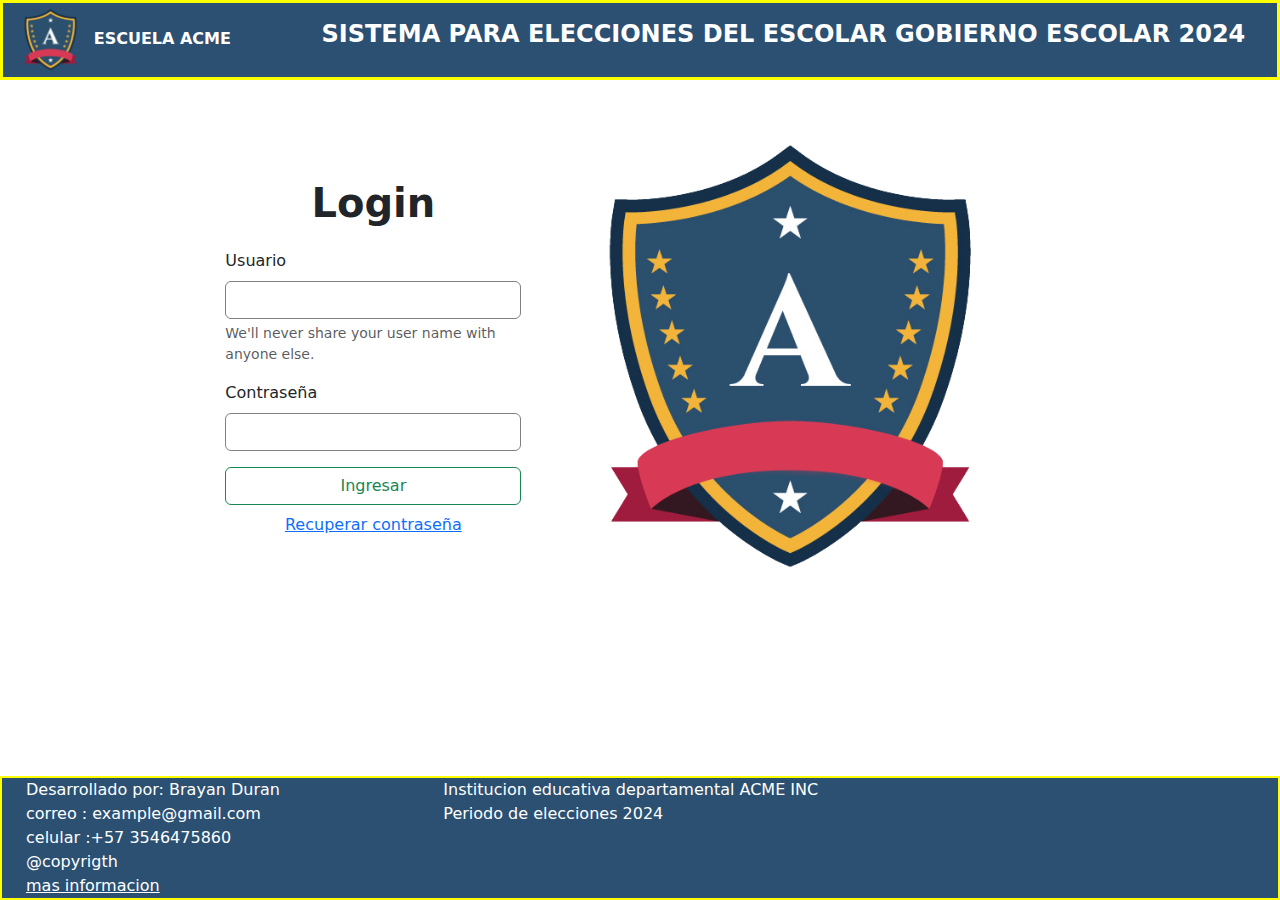
<file: html/login.html>
<!DOCTYPE html>
<html lang="en">
<head>
    <meta charset="UTF-8">
    <link href="https://cdn.jsdelivr.net/npm/bootstrap@5.3.3/dist/css/bootstrap.min.css" rel="stylesheet" integrity="sha384-QWTKZyjpPEjISv5WaRU9OFeRpok6YctnYmDr5pNlyT2bRjXh0JMhjY6hW+ALEwIH" crossorigin="anonymous">
    <link rel="stylesheet" href="../css/stylesLogi_1.css">
    <link rel="stylesheet" href="../css/styleLogin.css">
    <link rel="stylesheet" href="../css/styleLogin.css">
    <link rel="icon" href="/img/Escudo_ACME.png">
    <meta name="viewport" content="width=device-width, initial-scale=1.0">
    <title>Login</title>
</head>
<body>

    <header>
        <div class="container-fluid container-header">
            <div class="row">
                <div class="col col-sm-3 col-md-3 col-lg-3">
                    <img class="shield-school" src="../img/Escudo_ACME.png" alt="">
                    <a href="../index.html" class="name-school">ESCUELA ACME</a>
                </div>
                <div class="col col-sm-8  col-md-9 col-lg-9 tag-name-div">
                    <p class="tag-name">SISTEMA PARA ELECCIONES DEL ESCOLAR GOBIERNO ESCOLAR 2024</p>
                </div>

            </div>
        </div>
    </header>    

    <div class="container-fluid principal-container ">
        <div class="row row-principal justify-content-center ">
            <div class="col-3 d-flex flex-column align-content-center container-form justify-content-center">
                <p class="login-text text-center">Login</p>
                <form class="d-flex flex-column   justify-content-center" action="">
                    <div class="mb-3">
                        <label for="userPrincipal" class="form-label">Usuario</label>
                        <input type="email" class="form-control" id="userPrincipal" aria-describedby="emailHelp">
                        <div id="emailHelp" class="form-text">We'll never share your user name with anyone else.</div>
                      </div>
                      <div class="mb-3">
                        <label for="password" class="form-label">Contraseña</label>
                        <input type="password" class="form-control" id="password">
                      </div>
                    <button  onclick="login()" type="button" class="btn btn-outline-success" id="buttonLogin">Ingresar</button>
                </form>
                <a  class="forgot-password text-center m-2 " href="">Recuperar contraseña</a>
            </div>
            <div class="col-5 container-escudo-login">
                <img class="img-escudo-login w-100" src="../img/Escudo_ACME.png" alt="imagen escudo de la institucion">
            </div>
        </div>
    </div>

    <div class="container-fluid footer">
        <footer class="container-fluid">
            <div class="row">
                <div class="col col-sm-6 col-md-4 ">
                    <p class = "text-footer">Desarrollado por: Brayan Duran</p>
                    <p class="text-footer">correo : example@gmail.com</p>
                    <p class="text-footer">celular :+57 3546475860</p>
                    <p class="text-footer">@copyrigth</p>
                    <a class="text-footer" href="">mas informacion</a>
                </div>
                <div class="col col-sm-6 col-md-4 ">
                    <p class = "text-footer">Institucion educativa departamental ACME INC</p>
                    <p class="text-footer">Periodo de elecciones 2024</p>
                </div>
            </div>
        </footer>
    </div>

    <script src="../js/funtionsLogin.js"></script>

</body>
</html>
</file>
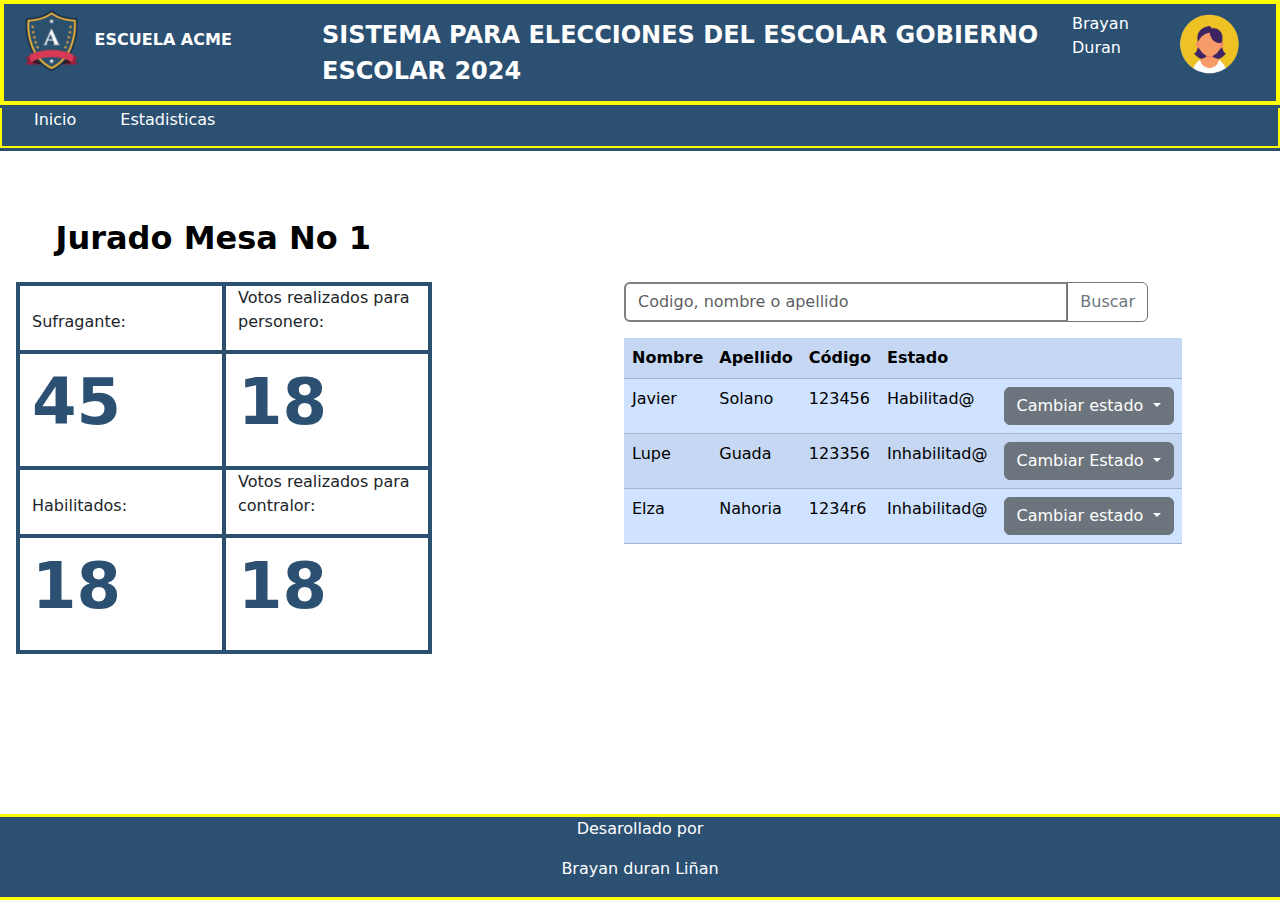
<file: html/page2.html>
<!DOCTYPE html>
<html lang="en">
<head>
    <meta charset="UTF-8">
    <link href="https://cdn.jsdelivr.net/npm/bootstrap@5.3.3/dist/css/bootstrap.min.css" rel="stylesheet" integrity="sha384-QWTKZyjpPEjISv5WaRU9OFeRpok6YctnYmDr5pNlyT2bRjXh0JMhjY6hW+ALEwIH" crossorigin="anonymous">
    <link rel="stylesheet" href="../css/stylesLogi_1.css">
    <link rel="stylesheet" href="../css/stylepage2.css">
    <meta name="viewport" content="width=device-width, initial-scale=1.0">
    <link rel="icon" href="../img/Escudo_ACME.png">
    <title>Sistemas de Votaciones</title>
</head>
<body>
   <header>
        <div class="container-fluid content-header">
            <div class="row ">
                <div class="col col-sm-3 col-md-3 col-lg-3">
                    <img class="shield-school" src="../img/Escudo_ACME.png" alt="">
                    <a href="../index.html" class="name-school">ESCUELA ACME</a>
                </div>
                <div class="col col-sm-7  col-md-7 col-lg-7 tag-name-div ">
                    <p class="tag-name">SISTEMA PARA ELECCIONES DEL ESCOLAR GOBIERNO ESCOLAR 2024</p>
                </div>
                <div class="col col-md-2 col-sm-2">
                    <div class="contenedor-user">
                        <div class="row">
                            <div class="col-6 p-2 ">
                                <p class="name-user">Brayan Duran</p>
                            </div>
                            <div class="col-6 p-2 ">
                                <img class="img-user" src="../img/acme_foto1.png" alt="">        
                            </div>
                        </div>
                    </div>
                </div>

            </div>
        </div>
    </header>

    <div class="container-nav">
        <div class="container-fluid">
            <div class="row nav" >
                <div class="col col-sm-1  col-md-1 col-lg-1 div-nav">
                    <a href="../index.html"  class="text-nav">Inicio</a>
                </div>
                <div class="col-1 col-sm-1  col-md-1 col-lg-1 div-nav div-nav">
                    <a class="text-nav">Estadisticas</a>
                </div>
            </div>
        </div>
    </div>

    <div class="container-fluid">
        <div class="row container-text-jurado">
            <div class="col-4 ">
                <p class="text-jurado">Jurado Mesa No <span class="number-table">1</span></p>
            </div>
        </div>
        <div class="row container-number-votes m-1 ">
            <div class="col col-sm-12 col-md-5 col-lg-4 col-stats">
                <div class="row">
                    <div class="col col-stats">
                        <p class="suffragant">Sufragante:</p>
                    </div>
                    <div class="col col-stats">
                        <p>Votos realizados para personero:</p>
                    </div>
                </div>
                <div class="row">
                    <div class="col col-stats">
                        <p class="number-suffragant number-select">45</p>
                    </div>
                    <div class="col col-stats">
                        <p class="number-votes-personero number-select">18</p>
                    </div>
                </div>
                <div class="row">
                    <div class="col col-stats habilitados">
                        <p>Habilitados:</p> 
                    </div>
                    <div class="col col-stats">
                        <p>Votos realizados para contralor:</p>
                    </div>
                </div>
                <div class="row">
                    <div class="col col-stats">
                        <p class="number-habilitados number-select">18</p>
                    </div>
                    <div class="col col-stats">
                        <p class="number-votes-contralor number-select">18</p>
                    </div>
                </div>
            </div>
            <div class="col-sm-12 col-md-6 col-lg-7 input-code-container">
                <div class="row">
                    <div class="input-group mb-3">
                        <input type="text" class="form-control" placeholder="Codigo, nombre o apellido" aria-label="Recipient's username" aria-describedby="button-addon2">
                        <button class="btn btn-outline-secondary" type="button" id="button-addon2">Buscar</button>
                    </div>
                </div>
               <div class="row">
                    <div class="col col-12 ">
                        <table class="table table-striped"> 
                            <tr class="table-primary">
                                <td class="table-primary"><b>Nombre</b></td>
                                <td class="table-primary "><b>Apellido</b></td>
                                <td class="table-primary "><b>Código</b></td>
                                <td class="table-primary "><b>Estado</b></td>
                                <td class="table-primary "></td>
                            </tr>
                            <tr class="table-primary">
                                <td class="table-primary">Javier</td>
                                <td class="table-primary ">Solano</td>
                                <td class="table-primary ">123456</td>
                                <td class="table-primary ">Habilitad@ 
                                    <td class="table-primary ">
                                        <div class="btn-group">
                                            <button class="btn btn-secondary dropdown-toggle" type="button" data-bs-toggle="dropdown" aria-expanded="false">
                                              Cambiar estado
                                            </button>
                                            <ul class="dropdown-menu">
                                              <li><a class="dropdown-item" href="#">habilitar</a></li>
                                              <li><a class="dropdown-item" href="#">inhabilitar</a></li>
                                            </ul>
                                          </div>    
                                    </td>
                            </tr>
                            <tr class="table-primary">
                                <td class="table-primary">Lupe</td>
                                <td class="table-primary ">Guada</td>
                                <td class="table-primary ">123356</td>
                                <td class="table-primary ">Inhabilitad@</td>
                                <td class="table-primary">
                                    <div class="btn-group">
                                        <button class="btn btn-secondary dropdown-toggle" type="button" data-bs-toggle="dropdown" aria-expanded="false">
                                          Cambiar Estado
                                        </button>
                                        <ul class="dropdown-menu">
                                          <li><a class="dropdown-item" href="#">habilitar</a></li>
                                          <li><a class="dropdown-item" href="#">inhabilitar</a></li>
                                        </ul>
                                      </div>
                                </td>
                            </tr>
                            <tr class="table-primary">
                                <td class="table-primary">Elza</td>
                                <td class="table-primary ">Nahoria</td>
                                <td class="table-primary ">1234r6</td>
                                <td class="table-primary ">Inhabilitad@</td>
                                <td class="table-primary ">
                                    <div class="btn-group">
                                        <button class="btn btn-secondary dropdown-toggle" type="button" data-bs-toggle="dropdown" aria-expanded="false">
                                          Cambiar estado
                                        </button>
                                        <ul class="dropdown-menu">
                                          <li><a class="dropdown-item" href="#">habilitar</a></li>
                                          <li><a class="dropdown-item" href="#">inhabilitar</a></li>
                                        </ul>
                                      </div>
                                </td>
                            </tr>

                        </table>
                    </div>
               </div>
            </div>
        </div>
        
    </div>


    <div class="container-fluid footer footer-page-2">
        <footer class="container-fluid">
            <p class="text-footer">Desarollado por</p>
            <p class="text-footer">Brayan duran Liñan</p>
        </footer>
    </div>

    <script src="https://cdn.jsdelivr.net/npm/bootstrap@5.3.3/dist/js/bootstrap.bundle.min.js"></script>

</body>
</html>
</file>
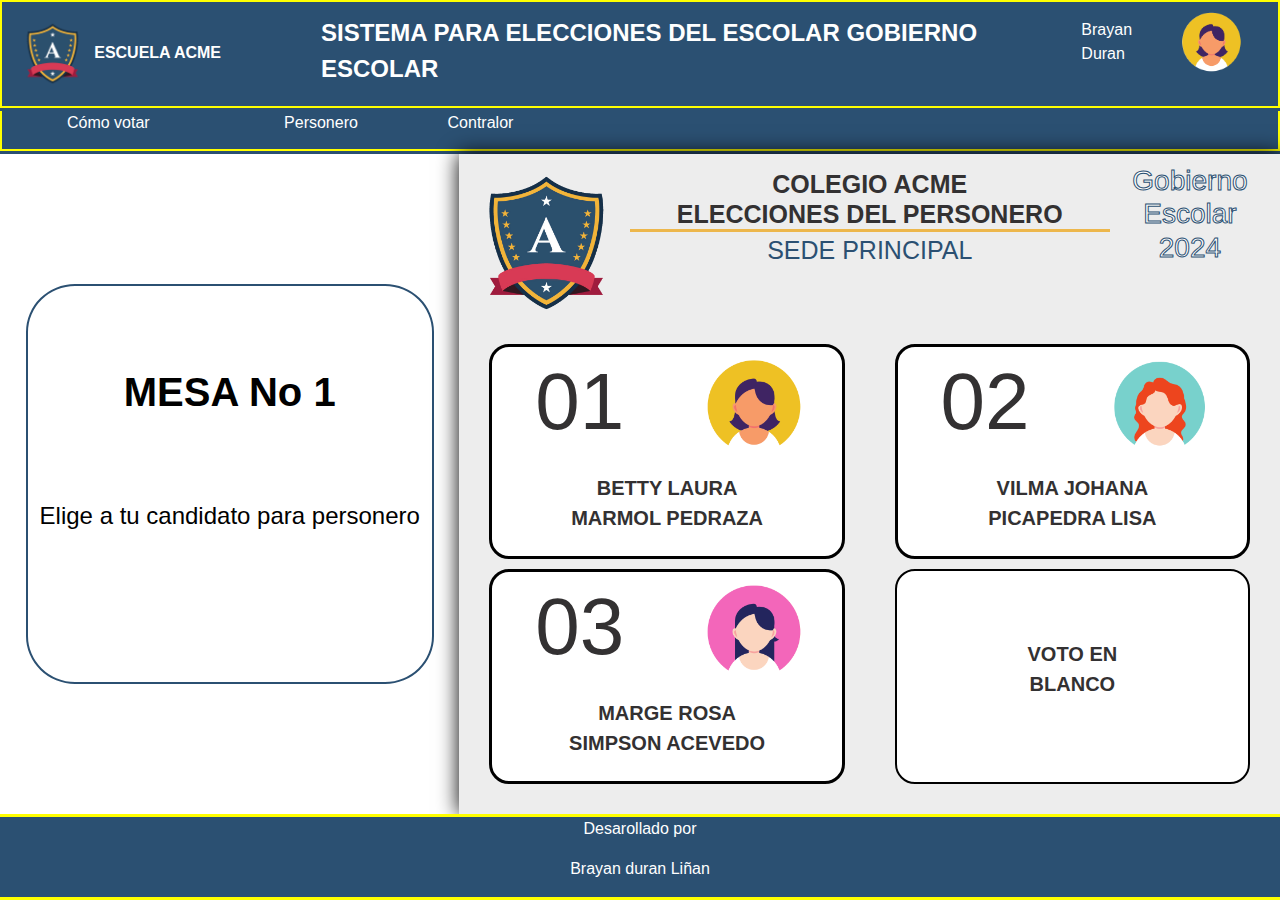
<file: html/votaciones.html>
<!DOCTYPE html>
<html lang="en">
<head>
    <meta charset="UTF-8">
    <link href="https://cdn.jsdelivr.net/npm/bootstrap@5.3.3/dist/css/bootstrap.min.css" rel="stylesheet" integrity="sha384-QWTKZyjpPEjISv5WaRU9OFeRpok6YctnYmDr5pNlyT2bRjXh0JMhjY6hW+ALEwIH" crossorigin="anonymous">
    <link rel="stylesheet" href="../css/style.css">
    <link rel="stylesheet" href="../css/stylesLogi_1.css">
    <meta name="viewport" content="width=device-width, initial-scale=1.0">
    <title>Sistema de votaciones</title>
</head>
<body >
    <header>
        <div class="container-fluid">
            <div class="row">
                <div class="col col-sm-3 col-md-3 col-lg-3 p-3">
                    <img class="shield-school" src="../img/Escudo_ACME.png" alt="">
                    <a href="../index.html" class="name-school">ESCUELA ACME</a>
                </div>
                <div class="col col-sm-7  col-md-7 col-lg-7 tag-name-div">
                    <p class="tag-name">SISTEMA PARA ELECCIONES DEL ESCOLAR GOBIERNO ESCOLAR</p>
                </div>
                <div class="col col-md-2 col-sm-2">
                    <div class="contenedor-user">
                        <div class="row">
                            <div class="col-6 p-3  ">
                                <p class="name-user">Brayan Duran</p>
                            </div>
                            <div class="col-6 p-2 ">
                                <img class="img-user" src="../img/acme_foto1.png" alt="">        
                            </div>
                        </div>
                    </div>
                </div>

            </div>
        </div>
    </header>

    <div class="container-nav">
        <div class="container-fluid">
            <div class="row nav" >
                <div class="col-1 col-sm-1 col-md-2 col-lg-2  div-nav div-nav">
                    <a href=""  class="text-nav">Cómo votar</a>
                </div>
                <div class="col-1 col-sm-2  col-md-2col-lg-1 div-nav div-nav">
                    <a class="text-nav">Personero</a>
                </div>
                <div class="col-1 col-sm-1  col-md-1 col-lg-1 div-nav div-nav">
                    <a class="text-nav">Contralor</a>
                </div>
            </div>
        </div>
    </div>
    

    <div class="container-fluid m-auto">
        <div class="row ">
            <div class="col col-sm-4  col-md-4 col-lg-4 content-mesa">
                <p class="tag-mesa">MESA No 1</p>
                <p class="tg-text-card-mesa">Elige a tu candidato para personero</p>
            </div>

            <div class="tarjeton col ">
               
                <div class="headerTar">
                    
                    <div><img src="../img/Escudo_ACME.png" alt="Escudo ACME"></div>
                    <div class="titulo text-center ">
                        <h1>COLEGIO ACME <br>ELECCIONES DEL PERSONERO</h1>
                        <H2>SEDE PRINCIPAL </H2>
                    </div>
                    <div class="text-fill text-center "><h3>Gobierno <br>Escolar <br>2024</h3></div>
            
                </div>

                <section>
                    
                    <div class="casilla">
                       <h4>01</h4>
                       <div class="foto"><img src="../img/acme_foto1.png" alt="Foto candidato No1"></div>
                       <p><b>BETTY LAURA <br>MARMOL PEDRAZA</b></p>
                    </div>
                    <div class="casilla">
                        <h4>02</h4>
                        <div class="foto"><img src="../img/acme_foto3.png" alt="Foto candidato No2"></div>
                        <P><b>VILMA JOHANA <br>PICAPEDRA LISA</b></P>
                    </div>
                    <div class="casilla">
                       <h4>03</h4>
                       <div class="foto"><img src="../img/acme_foto2.png" alt="Foto candidato No3"></div>
                       <P><b>MARGE ROSA <br> SIMPSON ACEVEDO</b></P>
                    </div>
                    <div class="votoBlanco">
                        <p><b>VOTO EN <br>BLANCO</b></p>            
                    </div>
                    
                </section>
            </div>

        </div>
    </div>



    <div class="container-fluid footer">
        <footer class="container-fluid">
            <p class="text-footer">Desarollado por</p>
            <p class="text-footer">Brayan duran Liñan</p>
        </footer>
    </div>

    <script src="https://cdn.jsdelivr.net/npm/bootstrap@5.3.3/dist/js/bootstrap.bundle.min.js" integrity="sha384-YvpcrYf0tY3lHB60NNkmXc5s9fDVZLESaAA55NDzOxhy9GkcIdslK1eN7N6jIeHz" crossorigin="anonymous"></script>
</body>
</html>
</file>
<file: css/stylesLogi_1.css>
body{
    background-color: white;
    display: flex;
    flex-direction: column;
    min-height: 100vh;
}

header{
    background-color: rgb(43, 80, 114);
    border: yellow solid 2px;
}

.name-school{
    color: white;
}

.tag-name{
    color: white;
}
.name-school:hover{
    text-decoration: underline white;
}

body{
    background-color: white;
    display: flex;
    flex-direction: column;
    min-height: 100vh;
}

.shield-school{
    display: inline;
    width: 25%;
}

.name-school{
    display: inline;
    color: white;
    font-weight: bold;
    text-decoration: none;
}

.tag-name-div{
    padding: 1% 0;
}

.tag-name{
    display: inline;
    text-align: center;
    font-size: 1.5rem;
    font-weight: bold;
}

.name-user{
    display: inline;
    text-align: start;
    color: white;
}

.name-user:hover{
    text-decoration: underline solid white;
}

.img-user{
    display: inline;
    width: 70%;
}

.img-user:hover{
    transition: all ease-in 0.3s;
    width: 80%;
}

.container-nav{
    border-style: solid;
    border-left: 0;
    border-right: 0;
    border-color:rgb(43, 80, 114)#212185d7 ;
    border-top-color: yellow 1px ;
}

.nav{
    height: 2.5rem;
    background: rgb(43, 80, 114);
    text-align: center;
    padding: auto;
    border: solid yellow 2px;
    border-top: 2px;
}
 

.div-nav:hover{
    transition: all ease 0.3s;
    text-decoration: underline white;  
    cursor: pointer;
}

.text-nav{
    text-decoration: none;
    margin: auto;
    color: white;
}

.content-mesa{
    text-align: center; 
    height: 400px;
    width: auto;
    margin: auto;
    margin-left: 2%;
    margin-right: 2%;
    border-radius: 12%;
    border: rgb(43, 80, 114) solid 2px;
}

.conatiner-card-votation{
    margin-top: 8%;
    margin-bottom: 8%;
}

.line-content-view-card{
    margin-bottom: 1.5rem;
}

.content-card-votation{
    background-color: gray;
    text-align: center;
    width: 55%;
    margin-left: 5%;
    height: auto;
    box-shadow: inset;
}

.card-votation-header-col3{
    margin-top: 1rem;
}

.card-votation-header-text3{
    text-align: center;
    color: rgb(43, 80, 114);
    display: block;
    margin: 0%;
    font-weight: bold;
    -webkit-text-stroke: rgb(43, 80, 114) 2px;
    -webkit-text-fill-color: gray ;
}


.tag-mesa{
    margin: 20%;
    color: black;
    font-weight: bold;
    font-size: 2.5rem;
}

.tg-text-card-mesa{
    color: black;
    font-size: 1.5rem;
}

.shield-school-card-votation{
    display: inline;
    width: 80%;
    margin-top: 1rem;
  
}

.card-votation-header-text1{
    margin-top: 10%;
    text-align: center;
    color: black;
    font-weight: bold;
    font-size: 1.5rem;
    border-bottom: yellow solid 2px;
}

.card-votation-header-text2{
    text-align: center;
    color: #212185d7;
    font-size: 1.5rem;
    font-weight: bold;
}

.container-view-card{
    border: solid black 3px;
    border-radius: 20px ;
    margin: auto;
}

.container-view-card:hover{
    transition: all ease-in 1s;
    background-color: white;
}

.container-view-card-white{
    border: solid black 3px;
    border-radius: 20px;
    height: 20rem;
    margin: auto;
}

.container-view-card:hover{
    transition: all ease-in 1s;
    background-color: white;
    cursor: pointer;
}

.text-voto-en-blanco{
    text-align: center;
    font-size: 3rem;
    font-weight: bold;
    padding: 15%;
}

.container-view-card-white:hover{
    transition: all ease-in 1s;
    background-color: white;
    cursor: pointer;
}

.top-card-view p{
    display: inline;
    font-size: 5rem;
    font-weight: bold;
}
 
.top-card-view-img{
    width: 80%;
    margin-top:12%;
    border-radius: 45%;
}

.bottom-card-view p{
    font-weight: bold;
    font-size: 1.5rem;
    margin: 10%;
}

.card-white-election{
    width: 100px;
}

.footer{
    border-style: solid;
    border-left: 0;
    border-right: 0;
    border-color:rgb(43, 80, 114) ; 
    background-color:rgb(43, 80, 114) ;
    border-top: yellow;
    border-bottom: yellow;
    border-style: solid;
}

.footer{
    margin-bottom: 0;
    text-align: center;
    background-color:rgb(43, 80, 114);
    border-top: yellow;
    border-bottom: yellow;
    border-style: solid;
    margin-top: auto;
}

.text-footer{
    color: white;
}
</file>
<file: css/styleLogin.css>
body{
    background-color: white;
    display: flex;
    flex-direction: column;
    min-height: 100vh;
}

.name-school{
    color: white;
}

.tag-name{
    color: white;
}
.name-school:hover{
    text-decoration: underline white;
}

header{
    background-color: rgb(43, 80, 114);
    border: yellow solid 2px;
}

.container-header{
    border: yellow solid 1px;
}

.login-text{
    font-size: 2.5rem;
    font-weight: bold;
}

.row-item{
    height: 100%;
}

.row-principal{
    margin-top: 2%;
}

.form-control{
    border: gray  solid 1px  ;
}

.footer{
    background-color:  rgb(43, 80, 114);
    border: yellow solid 2px;
    margin-top: auto;
}

.text-footer{
    text-align: start;
    margin: 0;
    display: block;
}
</file>
<file: css/stylepage2.css>
body{
    background-color: white;
    display: flex;
    flex-direction: column;
    min-height: 100vh;
}

header{
    background-color: rgb(43, 80, 114);
}

.content-header{
    border: solid yellow 2px;
}

.text-jurado{
    font-size: 2rem;
    font-weight: bold;
    color: black;
    text-align: center;
    padding: 0 0;
}

.container-text-jurado{
    margin-top:5%;
    margin-bottom: 0%;
}

.name-school{
    color: white;
}

.tag-name{
    color: white;
}
.name-school:hover{
    text-decoration: underline white;
}

.name-user{
    color: white;
}

.name-user:hover{
    color: white;
    text-decoration: underline solid 2px;
}


.container-number-votes{
    
    margin-top: 0;
}

.col-stats{
    border: rgb(43, 80, 114) solid 2px;
    justify-content: center;
}

.form-control{
    border:gray solid 2px;
}

.suffragant{
    padding-top: 1.5rem;
}

.habilitados{
    padding-top: 1.5rem;
}

.number-select{
    font-size: 4rem;
    color:rgb(43, 80, 114);
    font-weight: bold   ;
}

.input-code{
    border-color: gray;
    width: 80%;
}

.input-code-container{
   padding-left: 12rem;
}

.footer-page-2{
   margin-top: auto;
}
</file>
<file: css/style.css>
*{
    padding: 0%;
    margin: 0%;
}
body{
    font-family: Open Sans, sans-serif; 

}
/* Inicio maquetado*/
.container{
    
    display: grid;
    grid-template-columns: 1fr 1fr 1fr 1fr 1fr;
    grid-template-rows: 90px 40px 1fr 100px;
    min-height: 100vh;
    grid-template-areas: 
    "header header header header header"
    "nav nav nav nav nav"
    ". content content content ."
    "footer footer footer footer footer"
    ;
    row-gap: 15px;
}

.container header{
    display: grid;
    grid-template-columns: 1fr 1fr 1fr 4fr 2fr;
    grid-area: header;
    justify-items: center;
    align-items: center;
}
header :first-child{
    grid-column: 2/3;
}
header h1{
    font-size: 1em;
}

.container nav{
    outline: black solid 3px;
    border: solid 3px rgb(237, 183, 76, 255);
    background-color: rgb(43, 80, 114);
    grid-area: nav;
    display: grid;
    grid-template-columns: 2fr 1fr 1fr 1fr 6fr;
    align-items: center;
    
}
.container nav :first-child{
    grid-column: 2/3;
}
.container main{
    grid-area: content;
}
.container footer{
    grid-area: footer;
}
header img{
    width: 70%;
    height: auto;
}
/*Fin Maquetado*/
/*Codigo Actividad No 1*/

.tarjeton{
    box-shadow: 0px 0px 20px black;
    width: 100%;
    height: 100%;
    display: grid;
    grid-template-rows: repeat(4,1fr);
    background-color: rgb(237, 237, 237);
    padding: 10px;
}

.headerTar{
    display: grid;
    grid-template-columns: 1fr 3fr 1fr;
}
.headerTar h1{
    font-size: 25px;
    margin-bottom: 0px;
    margin-top: 5px;
    border-bottom: solid 3px rgba(237, 183, 76, 255);
    color: rgb(51, 49, 50);
}
.headerTar h2{
    font-size: 25px;
    margin-top: 3px;
    color: rgb(43, 80, 114);
}
.headerTar img{
    width: 100%;
    height: auto;
}

.titulo h1{
    font-weight: bold;
    
}


.text-fill{
    color: rgb(43, 80, 114);
    -webkit-text-stroke: rgb(43, 80, 114) 1px;
    -webkit-text-fill-color: white ;
    font-weight: bold;
    
}

section{   
    text-align: center; 
    display: grid;
    grid-template-columns: repeat(2,1fr);
    grid-template-rows: repeat(2, 1fr);
    gap: 10px 50px;
    padding: 20px;
    grid-row: 2/-1;
}
section h4{
    font-size: 80px;
    font-family: 'Trebuchet MS', sans-serif; 
    color: rgb(51, 49, 50);
}

.votoBlanco{
    display: grid;
    border: solid 2px black;
    border-radius: 20px;
    align-items: center;
    background-color: white;
}
.casilla{    
    border: solid 3px black;
    border-radius: 20px;
    display: grid;
    grid-template-columns: repeat(2,1fr);
    justify-content: center;
    align-items: center;
    background-color: white;
}
.casilla p {
    grid-column: 1 / -1 ;
    
}
.casilla img{
    width: 100px;
    height: auto;
}

.casilla:hover{
    transition: all ease-in 0.2s;
    background-color: wheat;

}

.votoBlanco:hover{
    transition: all ease-in 0.2s;
    background-color: wheat;
}

section p{
    font-size: 20px;
    color: rgb(51, 49, 50);
}
</file>
